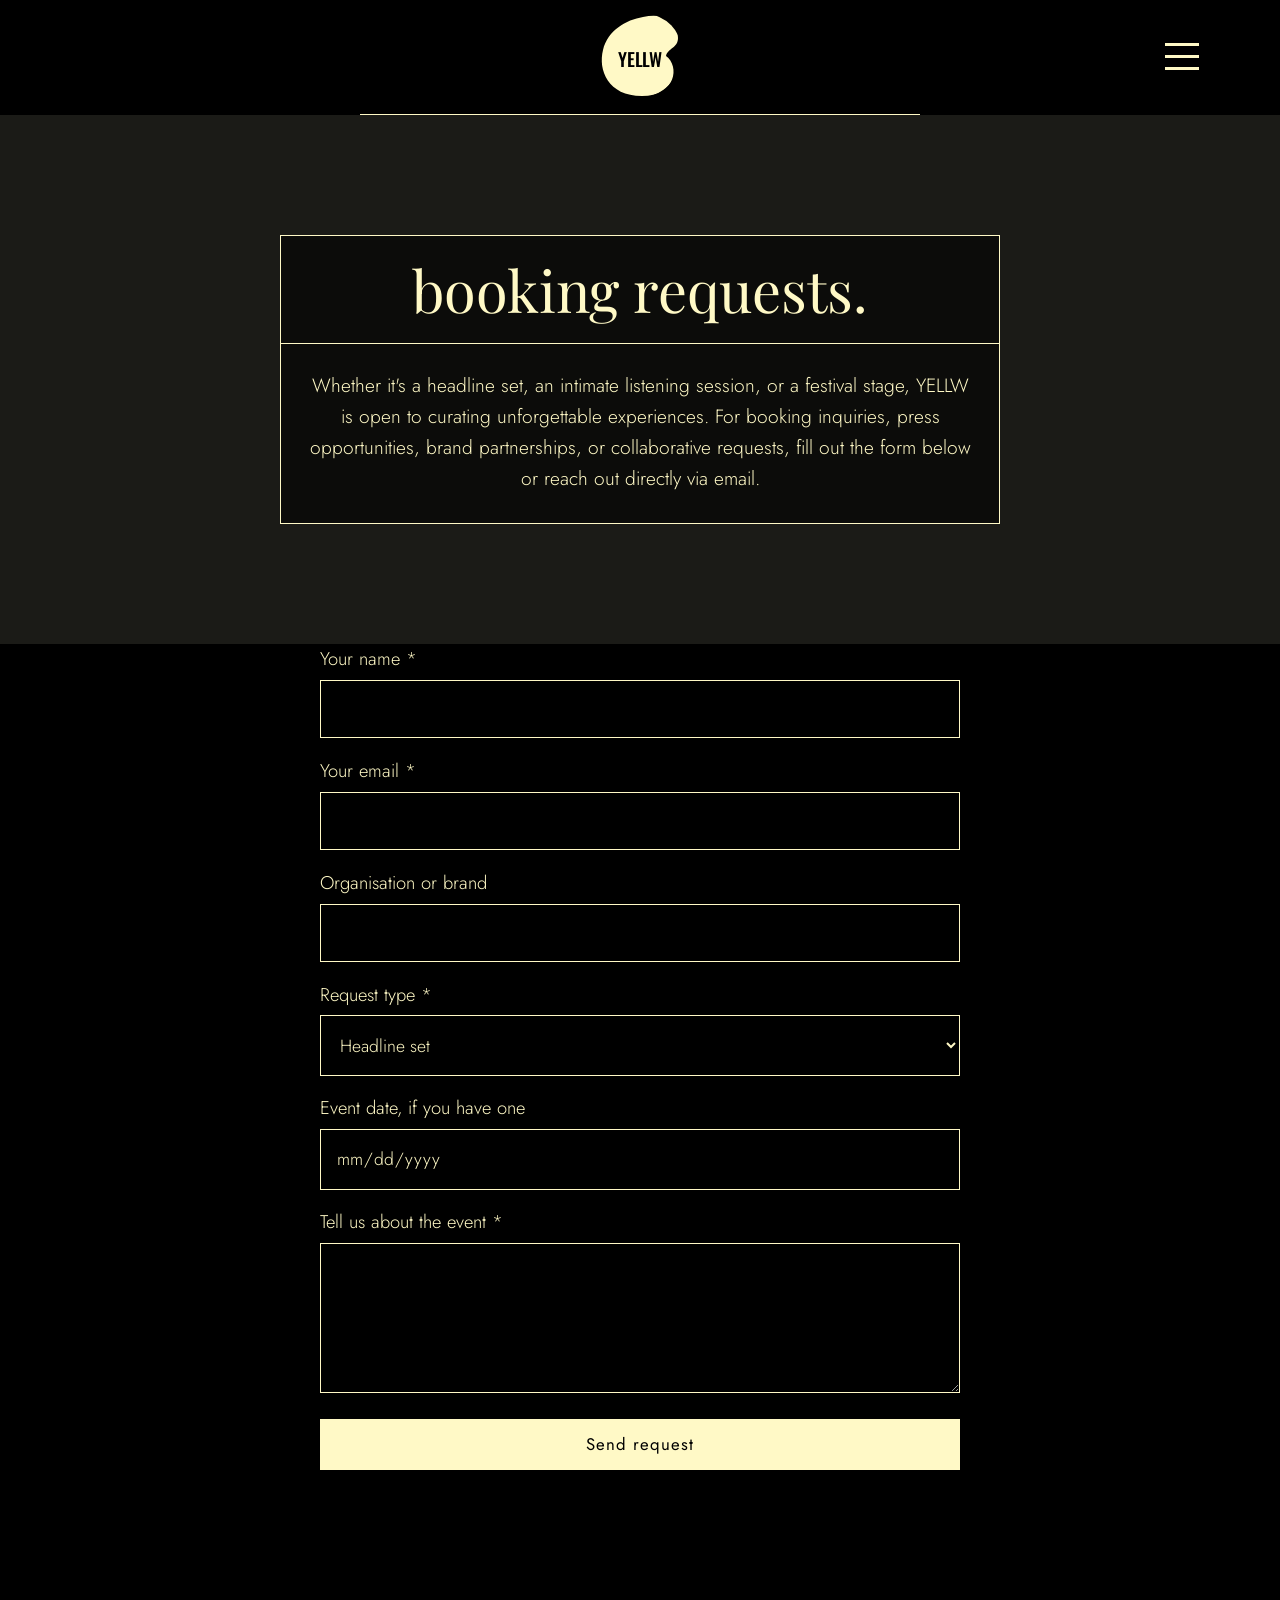
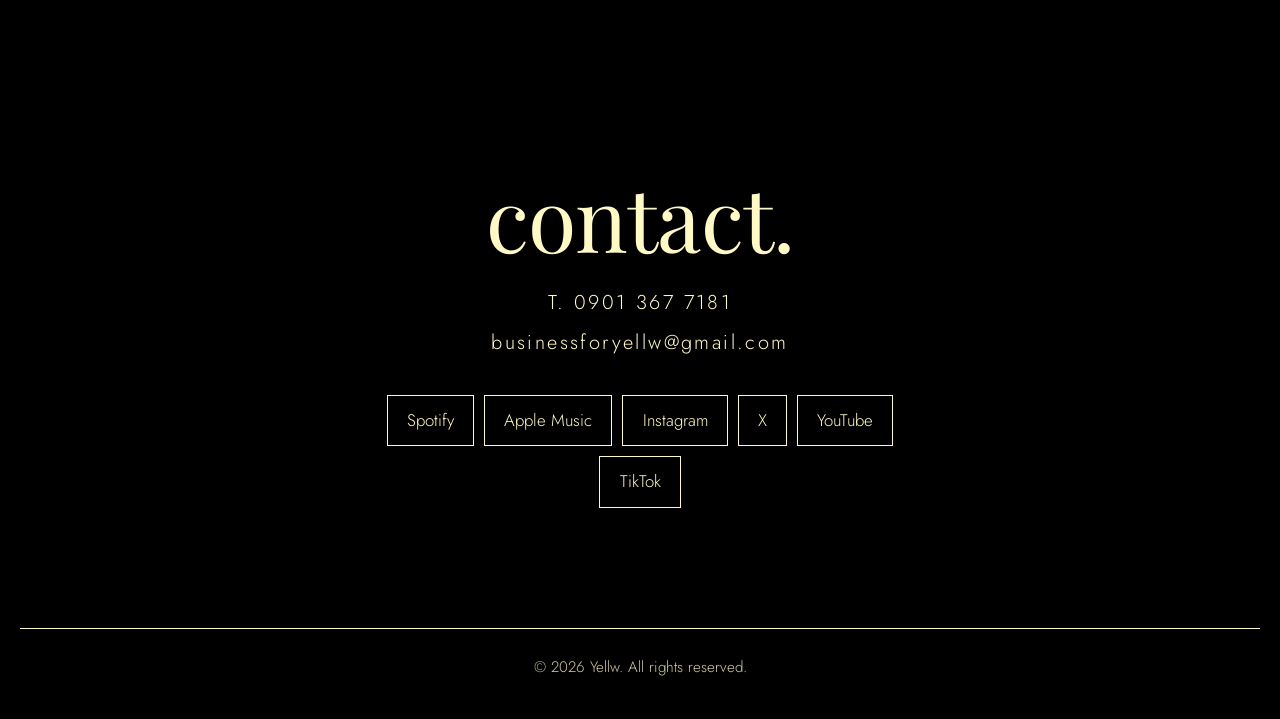
<file: booking.html>
<!DOCTYPE html>
<html lang="en">
<head>
<meta charset="utf-8">
<meta name="viewport" content="width=device-width, initial-scale=1">
<title>Booking and contact | Yellw</title>
<meta name="description" content="Book Yellw for a headline set, listening session, festival stage, press or brand partnership.">
<meta name="theme-color" content="#000000">
<link rel="preconnect" href="https://fonts.googleapis.com">
<link rel="preconnect" href="https://fonts.gstatic.com" crossorigin>
<link href="https://fonts.googleapis.com/css2?family=Jost:wght@300;400;500&family=Oswald:wght@400;500;600&family=Playfair+Display:wght@400;500&display=swap" rel="stylesheet">
<link rel="stylesheet" href="style.css">
</head>
<body>
<div id="site-header"></div>
<main>

  <section class="booking" aria-labelledby="bookTitle">
    <div class="bookingbox">
      <h1 id="bookTitle" style="margin:0;padding:22px 16px;font:400 clamp(2.4rem,8vw,3.6rem)/1.1 var(--serif);text-align:center;border-bottom:1px solid var(--cream)">booking requests.</h1>
      <p>Whether it's a headline set, an intimate listening session, or a festival stage, YELLW is open to curating unforgettable experiences. For booking inquiries, press opportunities, brand partnerships, or collaborative requests, fill out the form below or reach out directly via email.</p>
    </div>
  </section>

  <section style="padding-top:0">
    <form class="bookform" id="bookform">
      <div><label for="name">Your name *</label><input id="name" name="name" required autocomplete="name"></div>
      <div><label for="bemail">Your email *</label><input id="bemail" name="email" type="email" required autocomplete="email"></div>
      <div><label for="org">Organisation or brand</label><input id="org" name="org" autocomplete="organization"></div>
      <div>
        <label for="type">Request type *</label>
        <select id="type" name="type" required>
          <option>Headline set</option>
          <option>Listening session</option>
          <option>Festival stage</option>
          <option>Press</option>
          <option>Brand partnership</option>
          <option>Collaboration</option>
          <option>Other</option>
        </select>
      </div>
      <div><label for="date">Event date, if you have one</label><input id="date" name="date" type="date"></div>
      <div><label for="message">Tell us about the event *</label><textarea id="message" name="message" required></textarea></div>
      <button class="btn" type="submit">Send request</button>
      <p class="status" id="bookStatus" role="status"></p>
    </form>
  </section>

  <section class="contact" id="contact" aria-labelledby="contactTitle">
    <h2 class="title" id="contactTitle">contact.</h2>
    <p class="lines">
      T. <a id="phoneLink" href="#"></a><br>
      <a id="emailLink" href="#"></a>
    </p>
    <ul class="socials" id="socials"></ul>
  </section>

</main>
<div id="site-footer"></div>
<script src="site.js"></script>
</body>
</html>
</file>
<file: style.css>
/* ===== Colors, fonts and sizes (edit here) ===== */
  :root {
    --black: #000;
    --cream: #fff9c6;
    --cream-soft: rgba(255, 249, 198, .82);
    --olive: #33322a;
    --charcoal: #262626;
    --line: rgba(255, 249, 198, .35);
    --serif: "Playfair Display", Georgia, serif;
    --sans: "Jost", "Futura", system-ui, sans-serif;
    --condensed: "Oswald", "Arial Narrow", sans-serif;
    --pad: clamp(20px, 6vw, 72px);
  }

  *, *::before, *::after { box-sizing: border-box; }
  html { scroll-behavior: smooth; }
  body {
    margin: 0;
    background: var(--black);
    color: var(--cream);
    font-family: var(--sans);
    font-weight: 300;
    font-size: 1.15rem;
    line-height: 1.6;
    -webkit-font-smoothing: antialiased;
  }
  img { max-width: 100%; display: block; }
  a { color: inherit; }
  :focus-visible { outline: 2px solid var(--cream); outline-offset: 3px; }

  h2.title {
    font-family: var(--serif);
    font-weight: 400;
    font-size: clamp(2.8rem, 9vw, 5.5rem);
    line-height: 1.05;
    letter-spacing: -.01em;
    margin: 0 0 .4em;
    text-align: center;
    text-wrap: balance;
  }
  .sub { text-align: center; max-width: 34ch; margin: 0 auto 2rem; font-size: 1.3rem; }
  section { scroll-margin-top: 110px; padding: clamp(64px, 12vw, 120px) var(--pad); }
  .narrow { max-width: 680px; margin-inline: auto; }
  .center { text-align: center; }

  /* Buttons */
  .btn {
    display: inline-block;
    min-width: min(100%, 260px);
    padding: 1rem 1.6rem;
    font: 400 1.05rem/1 var(--sans);
    letter-spacing: .06em;
    text-align: center;
    text-decoration: none;
    border: 1px solid var(--cream);
    background: var(--cream);
    color: var(--black);
    cursor: pointer;
    transition: background .2s, color .2s;
  }
  .btn:hover { background: var(--black); color: var(--cream); }
  .btn.dark { background: var(--charcoal); color: var(--cream); border-color: var(--charcoal); }
  .btn.dark:hover { background: var(--cream); color: var(--black); }
  .btn.ghost { background: transparent; color: var(--cream); }
  .btn.ghost:hover { background: var(--cream); color: var(--black); }
  .btn.block { display: block; width: 100%; }

  /* ===== Header ===== */
  header {
    position: sticky; top: 0; z-index: 30;
    display: grid; grid-template-columns: 1fr auto 1fr; align-items: center;
    padding: 14px var(--pad) 0;
    background: var(--black);
  }
  .logo {
    grid-column: 2;
    display: grid; place-items: center;
    width: 84px; height: 84px; text-decoration: none;
    background: var(--cream); color: var(--black);
    font: 500 1.15rem/1 var(--condensed); letter-spacing: -.01em;
    border-radius: 56% 44% 52% 48% / 48% 46% 54% 52%;
    clip-path: path("M45 3 C63 -1 80 4 80 24 C80 34 70 34 68 42 C82 52 78 82 44 82 C10 82 0 56 5 36 C10 16 28 6 45 3 Z");
    padding-top: 6px;
  }
  .menu-btn {
    grid-column: 3; justify-self: end;
    width: 52px; height: 52px; border: 0; background: none; cursor: pointer; padding: 0;
    display: grid; place-content: center; gap: 9px;
  }
  .menu-btn span { display: block; width: 34px; height: 3px; background: var(--cream); transition: transform .25s, opacity .25s; }
  .menu-btn[aria-expanded="true"] span:nth-child(1) { transform: translateY(12px) rotate(45deg); }
  .menu-btn[aria-expanded="true"] span:nth-child(2) { opacity: 0; }
  .menu-btn[aria-expanded="true"] span:nth-child(3) { transform: translateY(-12px) rotate(-45deg); }
  .header-line { grid-column: 1 / -1; height: 1px; background: var(--cream); width: min(100%, 560px); margin: 16px auto 0; }

  nav#menu {
    position: fixed; inset: 0; z-index: 20; background: var(--black);
    display: none; flex-direction: column; justify-content: center;
    padding: 0 calc(var(--pad) + 20px); gap: 1.4rem;
  }
  nav#menu.open { display: flex; }
  nav#menu a { font: 300 clamp(2rem, 7vw, 3rem)/1.2 var(--sans); text-decoration: none; }
  nav#menu a:hover { text-decoration: underline; text-underline-offset: 8px; }

  /* ===== Hero ===== */
  .hero { padding: 24px 0 0; }
  .hero img { width: 100%; height: min(78vh, 900px); object-fit: cover; object-position: 50% 45%; }

  /* ===== New project ===== */
  .project { background: var(--black); padding-bottom: clamp(40px, 8vw, 90px); }
  .project h2.title { max-width: 14ch; margin-inline: auto; }
  .project .sub { margin-bottom: 3rem; }
  .sleeve {
    position: relative;
    width: min(74vw, 400px);
    aspect-ratio: 1;
    margin: 0 auto;
    isolation: isolate;
  }
  .sleeve .cover {
    position: absolute; inset: 0; z-index: 2;
    width: 100%; height: 100%; object-fit: cover;
    box-shadow: 0 30px 60px rgba(0,0,0,.7);
  }
  .disc {
    position: absolute; z-index: 1; top: 2%; left: 4%;
    width: 96%; aspect-ratio: 1; border-radius: 50%;
    background:
      radial-gradient(circle at center, var(--cream) 0 15%, #000 15.5% 17%, transparent 17.5%),
      repeating-radial-gradient(circle at center, #101010 0 2px, #1c1c1c 3px 4px);
    box-shadow: 0 0 0 2px #000;
    transition: transform 1.4s cubic-bezier(.2,.7,.2,1);
    transform: translateX(0);
  }
  .disc::after { /* sheen */
    content: ""; position: absolute; inset: 0; border-radius: 50%;
    background: conic-gradient(from 20deg, transparent 0 20%, rgba(255,249,198,.16) 25%, transparent 32% 70%, rgba(255,249,198,.12) 76%, transparent 82%);
  }
  .sleeve { transition: transform 1.4s cubic-bezier(.2,.7,.2,1); }
  .sleeve.out { transform: translateX(-12%); }
  .sleeve.out .disc { transform: translateX(26%); animation: spin 14s linear 1.4s infinite; }
  @keyframes spin { to { transform: translateX(26%) rotate(360deg); } }

  .countdown {
    display: grid; grid-template-columns: repeat(4, 1fr); gap: 10px;
    max-width: 520px; margin: 4.2rem auto 1.4rem;
    text-align: center;
  }
  .countdown div { border: 1px solid var(--line); padding: 16px 4px 12px; }
  .countdown b { display: block; font: 500 clamp(2rem, 8vw, 3.2rem)/1 var(--condensed); font-variant-numeric: tabular-nums; }
  .countdown small { font-size: .95rem; }
  .release-date { text-align: center; margin: 0 0 2rem; font-size: 1.3rem; }
  .cta-row { display: flex; gap: 12px; justify-content: center; flex-wrap: wrap; }

  /* ===== About ===== */
  .about { background: var(--black); border-top: 1px solid var(--line); }
  .about p { text-align: center; margin: 0 0 1.2em; }

  /* ===== I'll hold on banner ===== */
  .holdon {
    position: relative; min-height: 520px; display: grid; align-items: center;
    padding: 0; background: url("images/ill-hold-on-cover.jpg") center 30% / cover;
  }
  .holdon::before { content: ""; position: absolute; inset: 0; background: rgba(0,0,0,.35); }
  .holdon .box {
    position: relative; margin: 40px var(--pad); padding: 36px 24px 24px;
    border: 1px solid var(--cream); max-width: 460px; text-align: center;
    background: rgba(0,0,0,.25);
  }
  .holdon h3 { margin: 0 0 24px; font: 500 clamp(2.4rem, 9vw, 3.6rem)/1.2 var(--condensed); letter-spacing: .5em; }

  /* ===== Music crate ===== */
  .music { background: var(--olive); padding-inline: 0; }
  .music .sub { padding-inline: var(--pad); }
  .crate {
    display: flex; gap: clamp(28px, 6vw, 56px);
    overflow-x: auto; scroll-snap-type: x mandatory;
    padding: 20px var(--pad) 40px;
    scrollbar-width: thin; scrollbar-color: var(--cream) transparent;
  }
  .crate:focus-visible { outline-offset: -4px; }
  .release { flex: 0 0 min(70vw, 300px); scroll-snap-align: center; }
  .release .sleeve { width: 100%; }
  .release .sleeve .disc { transition: transform .6s cubic-bezier(.2,.7,.2,1); }
  .release:hover .sleeve .disc, .release:focus-within .sleeve .disc { transform: translateX(30%); }
  .release h3 { font: 400 1.7rem/1.2 var(--serif); margin: 1.6rem 0 .2rem; }
  .release p { margin: 0 0 1rem; font-size: 1.05rem; color: var(--cream-soft); }
  .release .btn { min-width: 0; padding: .8rem 1.4rem; }
  .crate-hint { text-align: center; font-size: .95rem; margin: 0; color: var(--cream-soft); }

  /* ===== Yellw's wrld / yard ===== */
  .wrld { text-align: center; }
  .wrld .planet { width: 190px; margin: 0 auto 1rem; }
  .divider { border: 0; border-top: 1px solid var(--cream); margin: 3rem 0; }
  .event h3 { font: 500 clamp(1.8rem, 6vw, 2.4rem)/1.2 var(--sans); text-transform: uppercase; margin: 0; }
  .event .when { font: 500 1.4rem/1.4 var(--sans); margin: .2rem 0 1rem; }
  details.more { margin: 0 0 1.6rem; }
  details.more summary { cursor: pointer; text-decoration: underline; text-underline-offset: 5px; font-size: 1.25rem; font-weight: 400; list-style: none; }
  details.more summary::-webkit-details-marker { display: none; }
  details.more p { margin: .8rem auto 0; max-width: 40ch; }
  .event .btn.block { margin-top: .4rem; }
  .ticketcard { border: 1px solid var(--line); padding: 28px 22px; margin-top: 2.4rem; text-align: left; }
  .ticketcard dl { margin: 0 0 1.4rem; }
  .ticketcard dt { font-size: 1rem; color: var(--cream-soft); }
  .ticketcard dd { margin: 0 0 1rem; font-size: 1.5rem; }
  .ticketcard dd small { display: block; font-size: 1rem; color: var(--cream-soft); }

  /* ===== Gallery ===== */
  .gallery { padding-inline: 0; }
  .gallery .strip { display: flex; gap: 12px; overflow-x: auto; scroll-snap-type: x mandatory; padding: 0 var(--pad); }
  .gallery .strip img { flex: 0 0 min(80vw, 520px); height: min(70vh, 560px); object-fit: cover; scroll-snap-align: center; }

  .video { padding-top: 0; }
  .video .frame { position: relative; aspect-ratio: 16/9; max-width: 860px; margin: 0 auto; background: #111; }
  .video iframe { position: absolute; inset: 0; width: 100%; height: 100%; border: 0; }

  /* ===== Fanmily ===== */
  .fanmily { background: linear-gradient(#000, #2a2922); }
  .fanmily p.lead { text-align: center; max-width: 30ch; margin: 0 auto 2.4rem; }
  form.signup label { display: block; font-size: 1.3rem; margin-bottom: .5rem; }
  form.signup input[type=email] {
    width: 100%; padding: 1rem; margin-bottom: 1rem;
    background: var(--black); color: var(--cream);
    border: 1px solid var(--cream); border-radius: 0;
    font: 300 1.15rem var(--sans);
  }
  form.signup .btn { width: 100%; }
  .status { min-height: 1.6em; text-align: center; margin: 1rem 0 0; font-size: 1.05rem; }

  /* ===== Booking ===== */
  .booking { background: #1b1b17; }
  .bookingbox { border: 1px solid var(--cream); max-width: 720px; margin: 0 auto; background: rgba(0,0,0,.55); }
  .bookingbox h2 { margin: 0; padding: 22px 16px; font: 400 clamp(2.4rem, 8vw, 3.6rem)/1.1 var(--serif); text-align: center; border-bottom: 1px solid var(--cream); }
  .bookingbox p { margin: 0; padding: 26px 22px 30px; text-align: center; }
  .booking .btn { display: block; margin: 22px auto 0; width: min(100%, 300px); }

  /* ===== Contact ===== */
  .contact h2.title { margin-bottom: .6rem; }
  .contact .lines { text-align: center; font-size: 1.25rem; letter-spacing: .12em; line-height: 2; }
  .contact .lines a { text-decoration: none; }
  .contact .lines a:hover { text-decoration: underline; }
  .socials { display: flex; flex-wrap: wrap; justify-content: center; gap: 10px; margin: 2rem auto 0; max-width: 560px; padding: 0; list-style: none; }
  .socials a { display: block; padding: .7rem 1.2rem; border: 1px solid var(--cream); text-decoration: none; font-size: 1.05rem; }
  .socials a:hover { background: var(--cream); color: var(--black); }
  footer { border-top: 1px solid var(--cream); margin: 0 20px; padding: 26px 0 40px; text-align: center; font-size: .95rem; color: var(--cream-soft); }

  @media (prefers-reduced-motion: reduce) {
    html { scroll-behavior: auto; }
    .disc, .sleeve.out .disc { animation: none !important; transition: none; }
    .sleeve.out .disc { transform: translateX(26%); }
    .sleeve { transition: none; }
  }
  @media (min-width: 860px) {
    body { font-size: 1.2rem; }
    .release:hover .sleeve .disc { transform: translateX(30%); }
  }

  /* ===== Inner pages ===== */
  .page-head { padding: clamp(48px, 9vw, 90px) var(--pad) 0; }
  .page-head .sub { margin-bottom: 0; }
  .bio-photo { width: min(100%, 560px); margin: 2.4rem auto 0; aspect-ratio: 4/5; object-fit: cover; object-position: 50% 40%; }
  .prose p { margin: 0 0 1.3em; text-align: center; }
  .facts { list-style: none; padding: 0; margin: 2.4rem 0; display: grid; gap: 0; border-top: 1px solid var(--line); }
  .facts li { padding: 1rem 0; border-bottom: 1px solid var(--line); display: flex; justify-content: space-between; gap: 1rem; flex-wrap: wrap; }
  .facts li span:first-child { color: var(--cream-soft); }
  .influences { text-align: center; font-size: 1.3rem; line-height: 1.8; }
  .crate.grid { display: grid; grid-template-columns: repeat(auto-fill, minmax(min(100%, 260px), 1fr)); overflow: visible; padding-inline: var(--pad); gap: 44px 32px; }
  .crate.grid .release { flex: none; }
  .events { display: grid; gap: 0; }
  .events .event { text-align: center; }
  .events .event .btn { margin-top: .4rem; }
  .bookform { display: grid; gap: 1.1rem; max-width: 640px; margin: 0 auto; }
  .bookform label { display: block; font-size: 1.15rem; margin-bottom: .4rem; }
  .bookform input, .bookform select, .bookform textarea {
    width: 100%; padding: .95rem; background: var(--black); color: var(--cream);
    border: 1px solid var(--cream); border-radius: 0; font: 300 1.1rem var(--sans);
  }
  .bookform textarea { min-height: 150px; resize: vertical; }
  .bookform .btn { width: 100%; }
  .back { display: inline-block; margin: 0 0 1.4rem; text-decoration: none; font-size: 1.05rem; }
  .back:hover { text-decoration: underline; }
  nav#menu a[aria-current="page"] { text-decoration: underline; text-underline-offset: 8px; }
</file>
